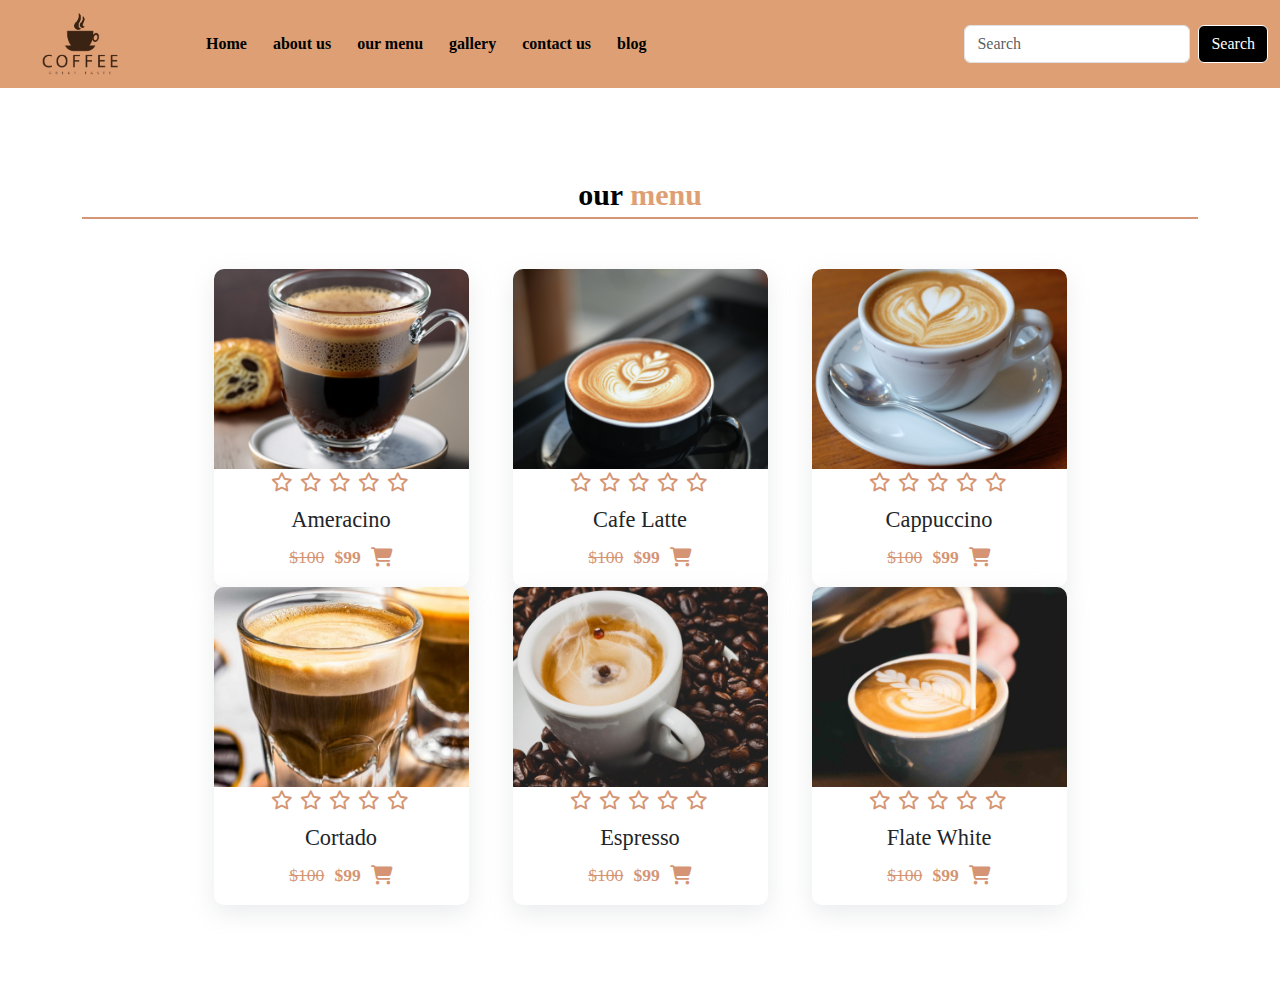
<file: menu.html>
<!DOCTYPE html>
<html lang="en">
<head>
    <meta charset="UTF-8">
    <meta name="viewport" content="width=device-width, initial-scale=1.0">
    <title>coffee shop website</title>
    <!-- Link to external CSS files -->
    <link rel="stylesheet" href="style.css">
    <!-- Link to Bootstrap CSS for styling -->
    <link rel="stylesheet" href="https://cdn.jsdelivr.net/npm/bootstrap@5.3.0/dist/css/bootstrap.min.css">
    <!--icon link-->
    <link rel="stylesheet" href="https://cdnjs.cloudflare.com/ajax/libs/font-awesome/6.7.2/css/all.min.css" integrity="sha512-Evv84Mr4kqVGRNSgIGL/F/aIDqQb7xQ2vcrdIwxfjThSH8CSR7PBEakCr51Ck+w+/U6swU2Im1vVX0SVk9ABhg==" crossorigin="anonymous" referrerpolicy="no-referrer" />
</head>
<body>

    <header>
<div class="all-content">
  <!-- Navbar -->
<nav class="navbar navbar-expand-lg" id="navbar">
  <div class="container-fluid">
          <a class="navbar-brand" href="#" id="logo"><img src="./coffee png.png" alt=""> </a>
    <button class="navbar-toggler" type="button" data-bs-toggle="collapse" data-bs-target="#navbarSupportedContent" aria-controls="navbarSupportedContent" aria-expanded="false" aria-label="Toggle navigation">
      <span><i class="fa-solid fa-bars" style="color: white; font-size: 23px;"></i></span>
    </button>
    <div class="collapse navbar-collapse" id="navbarSupportedContent">
      <ul class="navbar-nav me-auto mb-2 mb-lg-0">
        <li class="nav-item">
          <a class="nav-link active" aria-current="page" href="index.html">Home</a>
        </li>
        <li class="nav-item">
          <a class="nav-link" href="about.html">about us</a>
        </li>
        <li class="nav-item">
          <a class="nav-link" href="menu.html"> our menu</a>
        </li>
        <li class="nav-item">
          <a class="nav-link" href="gallery.html">gallery</a>
        </li>
        <li class="nav-item">
          <a class="nav-link" href="contact.html">contact us</a>
        </li>
        <li class="nav-item">
          <a class="nav-link" href="blog.html">blog</a>
        </li>
      </ul><form class="d-flex" role="search">
        <input class="form-control me-2" type="search" placeholder="Search" aria-label="Search">
        <button class="btn btn-outline-success" type="submit">Search</button>
      </form>
    </div>
  </div>
</nav>
</header>

<!--navbar-->

<!--menu section-->
<section id="menu">
  <div class="container">
    <br>
    <div class="heading">our <span>menu</span></div>
    <div class="container" id="container2">
      <div class="row">
        <div class="col-md-3 py-3 py-md-0">
          <div class="card1">
            <img src="ameracino (5).png" alt="">
            <div class="card-body">
              <div class="star text-center">
                <i class="fa-regular fa-star"></i>
                <i class="fa-regular fa-star"></i>
                <i class="fa-regular fa-star"></i>
                <i class="fa-regular fa-star"></i>
                <i class="fa-regular fa-star"></i>
              </div>
              <h3>Ameracino</h3>
              <p><del>$100</del>   <ins>$99</ins>   <span class="fa-solid fa-cart-shopping"></span></p>
            </div>
          </div>
        </div>

        <div class="col-md-3 py-3 py-md-0">
          <div class="card1">
            <img src="cafe latte (4).png" alt="">
            <div class="card-body">
              <div class="star text-center">
                <i class="fa-regular fa-star"></i>
                <i class="fa-regular fa-star"></i>
                <i class="fa-regular fa-star"></i>
                <i class="fa-regular fa-star"></i>
                <i class="fa-regular fa-star"></i>
              </div>
              <h3>cafe latte</h3>
              <p><del>$100</del>   <ins>$99</ins>   <span class="fa-solid fa-cart-shopping"></span></p>
            </div>
          </div>
        </div>

        <div class="col-md-3 py-3 py-md-0">
          <div class="card1">
            <img src="cappuuccino(2).png" alt="">
            <div class="card-body">
              <div class="star text-center">
                <i class="fa-regular fa-star"></i>
                <i class="fa-regular fa-star"></i>
                <i class="fa-regular fa-star"></i>
                <i class="fa-regular fa-star"></i>
                <i class="fa-regular fa-star"></i>
              </div>
              <h3>cappuccino</h3>
              <p><del>$100</del>   <ins>$99</ins>   <span class="fa-solid fa-cart-shopping"></span></p>
            </div>
          </div>
        </div>
        </div>

       <div class="row">
        <div class="col-md-3 py-3 py-md-0">
          <div class="card1">
            <img src="cortado.png" alt="">
            <div class="card-body">
              <div class="star text-center">
                <i class="fa-regular fa-star"></i>
                <i class="fa-regular fa-star"></i>
                <i class="fa-regular fa-star"></i>
                <i class="fa-regular fa-star"></i>
                <i class="fa-regular fa-star"></i>
              </div>
              <h3>cortado</h3>
              <p><del>$100</del>   <ins>$99</ins>   <span class="fa-solid fa-cart-shopping"></span></p>
            </div>
          </div>
        </div>

        <div class="col-md-3 py-3 py-md-0">
          <div class="card1">
            <img src="espresso (3).png" alt="">
            <div class="card-body">
              <div class="star text-center">
                <i class="fa-regular fa-star"></i>
                <i class="fa-regular fa-star"></i>
                <i class="fa-regular fa-star"></i>
                <i class="fa-regular fa-star"></i>
                <i class="fa-regular fa-star"></i>
              </div>
              <h3>espresso</h3>
              <p><del>$100</del>   <ins>$99</ins>   <span class="fa-solid fa-cart-shopping"></span></p>
            </div>
          </div>
        </div>

        <div class="col-md-3 py-3 py-md-0">
          <div class="card1">
            <img src="flat white (6).png" alt="">
            <div class="card-body">
              <div class="star text-center">
                <i class="fa-regular fa-star"></i>
                <i class="fa-regular fa-star"></i>
                <i class="fa-regular fa-star"></i>
                <i class="fa-regular fa-star"></i>
                <i class="fa-regular fa-star"></i>
              </div>
              <h3>flate white</h3>
              <p><del>$100</del>   <ins>$99</ins>   <span class="fa-solid fa-cart-shopping"></span></p>
            </div>
         </div>
        </div>
      </div>
    </div>
  </div>
  </section>
</section>









<!--menu section-->
</body>
</html>
</file>
<file: style.css>
* {
    margin: 0;
    padding: 0;
    box-sizing: border-box;
    font-family: 'Rancho&effect=shadow-multiple', serif;
}

.all-content {
    background: #f7f5f2;
}

html::-webkit-scrollbar-track {
    background: transparent;
}

html::-webkit-scrollbar-thumb {
    background: #df9f74;
    border-radius: 5px;
}

html::-webkit-scrollbar {
    width: 8px;
}

/*navbar starts*/

#navbar {
    background-color: #df9f74;
}

#logo img {
    border-radius: 10px;
    width: 80px;
    margin-left: 30px;
}

.navbar-nav {
    margin-left: 50px;
}

.nav-item .nav-link {
    color: black;
    margin-left: 10px;
    font-weight: bold;
    transition: 0.5s;
}

.nav-item .nav-link:hover {
    background: #f7f5f2;
    border-radius: 5px;
    color: black;
}

.navbar form button {
    background-color: black;
    color: white;
    border: 1px solid white;
}

/*navbar ends*/

/*home section*/

#home {
    width: 100%;
    height: 85vh;
    background-image: url(3a0694ed94296bfc5da8939622766a40.jpg);
    background-repeat: no-repeat;
    background-size: cover;
    background-position: 88%;
}

#home .content {
    padding-top: 110px;
    margin-left: 56px;
}

#home .content h2 {
    font-size: 65px;
    font-weight: bold;
    font-family: 'Rancho&effect=shadow-multiple', serif;
    color: #f7f5f2;
}

#home .content h3 {
    font-size: 30px;
    font-family: 'Rancho&effect=shadow-multiple', serif;
    color: #f7f5f2;
    font-weight: bold;
}

#home .content p {
    color: #f7f5f2;
    font-family: 'Rancho&effect=shadow-multiple', serif;
    font-size: 10px;
    font-weight: bold;
    margin-top: 10px;
}

#btn {
    width: 150px;
    height: 36px;
    background-color: white;
    color: black;
    border-radius: 5px;
    margin-top: 20px;
    font-weight: bold;
    border: none;
    transition: 0.5s ease;
    margin-right: 5px;
    cursor: pointer;
}

#btn:hover {
    background-color: #df9f74;
    color: white;
}


@media (max-width: 1024px) {
    #home {
        height: auto;
        background-position: center;
        padding: 50px 20px;
    }

    #home .content {
        margin-left: 30px;
        padding-top: 80px;
    }

    #home .content h2 {
        font-size: 50px;
    }

    #home .content h3 {
        font-size: 24px;
    }

    #home .content p {
        font-size: 12px;
    }

    #btn {
        width: 130px;
        height: 34px;
    }
}

@media (max-width: 768px) {
    #logo img {
        width: 65px;
        margin-left: 10px;
    }

    .navbar-nav {
        margin-left: 0;
    }

    #home .content {
        margin-left: 20px;
        padding-top: 70px;
    }

    #home .content h2 {
        font-size: 42px;
    }

    #home .content h3 {
        font-size: 22px;
    }

    #home .content p {
        font-size: 11px;
    }

    #btn {
        width: 120px;
        height: 32px;
    }
}

@media (max-width: 576px) {
    #home {
        height: auto;
        padding: 40px 15px;
    }

    #home .content {
        margin-left: 10px;
        padding-top: 60px;
    }

    #home .content h2 {
        font-size: 32px;
    }

    #home .content h3 {
        font-size: 18px;
    }

    #home .content p {
        font-size: 10px;
    }

    #btn {
        width: 110px;
        height: 30px;
        font-size: 12px;
    }
}
/*home section*/


/*about section*/

#about {
  width: 100%;
  height: 85vh;
  padding: 40px 0;
}

#about .container {
  padding-top: 20px;
}

.heading {
  margin-bottom: 50px;
  text-align: center;
  color: black;
  font-size: 30px;
  font-weight: bold;
  font-family: 'Rancho&effect=shadow-multiple', serif;
}

.heading span {
  color: #df9f74;
  font-family: 'Rancho&effect=shadow-multiple', serif;
}

#about .card {
  border-radius: 10px;
  margin-bottom: 20px;
}

#about .card img {
  border-radius: 10px;
  width: 100%;
  height: auto;
  object-fit: cover;
}

.col-md-6 h3 {
  font-size: 30px;
  font-weight: bold;
  color: black;
  font-family: 'Rancho&effect=shadow-multiple', serif;
}

.col-md-6 p {
  font-family: 'Rancho&effect=shadow-multiple', serif;
  color: black;
  font-size: 18px;
}

#about-btn {
  width: 200px;
  height: 36px;
  background-color: transparent;
  border: 2px solid #df9f74;
  color: #df9f74;
  border-radius: 4px;
  font-weight: bold;
  transition: 0.5s ease;
  cursor: pointer;
  margin-top: 25px;
}

#about-btn:hover {
  background-color: #df9f74;
  color: black;
}


@media screen and (max-width: 992px) {
  .col-md-6 h3 {
    font-size: 24px;
  }

  .col-md-6 p {
    font-size: 16px;
  }

  #about-btn {
    width: 180px;
    height: 34px;
  }
}

@media screen and (max-width: 768px) {
  #about .container {
    padding: 20px;
  }

  .col-md-6 h3 {
    font-size: 22px;
  }

  .col-md-6 p {
    font-size: 15px;
  }

  #about-btn {
    width: 160px;
    height: 32px;
  }
}

@media screen and (max-width: 576px) {
  .col-md-6 h3 {
    font-size: 20px;
    text-align: center;
  }

  .col-md-6 p {
    font-size: 14px;
    text-align: center;
  }

  #about-btn {
    display: block;
    margin: 10px auto;
  }
}

/* Top Cards Section */
#top-cards {
  width: 100%;
  background-color: white;
  padding: 40px 0;
}

#top-cards .container {
  display: flex;
  flex-wrap: wrap;
  justify-content: center;
  gap: 20px;
  padding: 0 20px;
}

#top-cards .card {
  border-radius: 10px;
  transition: 0.5s;
  cursor: pointer;
  width: 260px;
  height: 260px;
}

#top-cards .card img {
  border-radius: 10px;
  object-fit: cover;
  width: 100%;
  height: 100%;
}

#top-cards .card:hover {
  transform: translateY(-10px);
}


@media screen and (max-width: 768px) {
  #top-cards .card {
    width: 220px;
    height: 220px;
  }
}

@media screen and (max-width: 576px) {
  #top-cards .card {
    width: 100%;
    height: auto;
  }

  #top-cards .card img {
    height: auto;
  }
}

/*menu section*/

/* General Reset */
* {
  margin: 0;
  padding: 0;
  box-sizing: border-box;
}

/* MENU SECTION */
#menu {
  width: 100%;
  height: auto;
  padding: 40px 20px;
}
.heading {
  border-bottom: 2px solid #d59574;
  font-size: 30px;
  text-align: center;
  margin-bottom: 30px;
}
.container {
  width: 100%;
  max-width: 1200px;
  margin: auto;
  padding: 20px;
}
#menu .row {
  display: flex;
  flex-wrap: wrap;
  justify-content: center;
  gap: 20px;
}
.card1 {
  background-color: #fff;
  border-radius: 10px;
  overflow: hidden;
  box-shadow: rgba(149, 157, 165, 0.2) 0px 8px 24px;
  transition: transform 0.3s ease, box-shadow 0.3s ease;
  text-align: center;
  width: 100%;
  max-width: 280px;
}
.card1:hover {
  transform: translateY(-5px);
}
.card1 img {
  width: 100%;
  height: 200px;
  object-fit: cover;
}
.card-body {
  padding: 15px;
}
.card-body h3 {
  font-size: 1.4rem;
  text-transform: capitalize;
  margin: 10px 0;
}
.card-body p {
  font-size: 1.1rem;
  display: flex;
  justify-content: center;
  align-items: center;
  gap: 10px;
}
.card-body del {
  color: #d59574;
}
.card-body ins {
  color: #d59574;
  font-weight: bold;
  text-decoration: none;
}
.star {
  color: #d59574;
  font-size: 1.2rem;
  margin-bottom: 10px;
}
.star i {
  margin-right: 2px;
}
.fa-cart-shopping {
  color: #d59574;
  font-size: 1.2rem;
  cursor: pointer;
}
.fa-cart-shopping:hover {
  color: #d59574;
}

/* Responsive Menu Cards */
@media (max-width: 992px) {
  .card1 {
    max-width: 45%;
  }
}
@media (max-width: 768px) {
  .card1 {
    max-width: 100%;
  }
  .heading {
    font-size: 1.8rem;
  }
}
@media (max-width: 480px) {
  .card-body h3 {
    font-size: 1.2rem;
  }
  .card-body p {
    font-size: 1rem;
  }
}


/* GALLERY SECTION */
#gallery .container {
  margin-top: 30px;
  padding: 0 20px;
  display: flex;
  flex-wrap: wrap;
  justify-content: center;
  gap: 20px;
}
#gallery .card {
  border-radius: 10px;
  transition: 0.5s;
  cursor: pointer;
  width: 260px;
  height: 260px;
}
#gallery .card img {
  border-radius: 10px;
  width: 100%;
  height: 100%;
  object-fit: cover;
}
#gallery .card:hover {
  transform: translateY(-10px);
}

/* CONTACT SECTION */
#contact {
  width: 100%;
  background-color: #f7f5f2;
  padding: 40px 20px;
}
#contact .container {
  max-width: 1200px;
  margin: auto;
  display: flex;
  flex-wrap: wrap;
  gap: 20px;
  background: linear-gradient(90deg, #f7f5f2 80%, #df9f74 20%);
  border-radius: 10px;
  padding: 20px;
}
#contact p {
  font-weight: bold;
  color: black;
  font-size: 13px;
}
#contact input {
  width: 100%;
  max-width: 450px;
  border: none;
  border-bottom: 1px solid #df9f74;
}
#contact input:focus {
  outline: none;
  border-bottom: 1px solid black;
}
#contact input:hover {
  border-bottom: 1px solid black;
}
#contact-btn {
  width: 200px;
  height: 36px;
  border: none;
  background-color: #df9f74;
  color: white;
  font-weight: bold;
  margin-top: 30px;
  cursor: pointer;
}
#contact-btn:hover {
  background-color: black;
  color: white;
}
#col {
  width: 40%;
  min-width: 250px;
  height: auto;
  background-color: black;
  padding: 20px;
  border-radius: 10px;
}
#contact h1 {
  color: white;
  font-size: 25px;
  margin-bottom: 10px;
}
#contact #col p {
  color: white;
  font-size: 15px;
  margin-top: 15px;
}

/* Contact Responsive */
@media (max-width: 768px) {
  #contact .container {
    flex-direction: column;
  }
  #contact input {
    max-width: 100%;
  }
  #col {
    width: 100%;
    margin-top: 20px;
  }
}

/* BLOG SECTION */
#blogs {
  width: 100%;
  background-color: #f7f5f2;
  padding: 60px 20px;
}
#blog .container {
  margin-top: 40px;
  display: flex;
  flex-wrap: wrap;
  gap: 20px;
  justify-content: center;
}
#blog h5 {
  color: #d59574;
}
#blog img {
  width: 260px;
  height: 260px;
  border-radius: 10px;
}
#blog .card-body {
  transition: 0.5s;
  cursor: pointer;
  width: 260px;
  height: 260px;
  border-radius: 10px;
  border-bottom: 1px solid #df9f74;
}
#blog .card-body:hover {
  transform: translateY(-10px);
}
#blog-btn {
  width: 200px;
  height: 36px;
  background-color: transparent;
  border: 2px solid #df9f74;
  color: #df9f74;
  border-radius: 4px;
  font-weight: bold;
  transition: 0.5s ease;
  cursor: pointer;
  margin: 30px auto 0;
  display: block;
}
#blog-btn:hover {
  background-color: #df9f74;
  color: black;
}


/* FOOTER SECTION */
#footer {
  background-color: #d59574;
  color: #fff;
  padding: 40px 20px;
  text-align: center;
  border-top: 1px solid #444;
}
.footer-logo img {
  width: 100px;
  margin-bottom: 20px;
  filter: drop-shadow(0 0 5px rgba(255, 255, 255, 0.1));
  transition: transform 0.3s ease;
}
.footer-logo img:hover {
  transform: scale(1.05);
}
.social-links {
  margin-top: 10px;
}
.social-links i {
  font-size: 24px;
  color: #ccc;
  margin: 0 10px;
  transition: color 0.3s ease, transform 0.3s ease;
  cursor: pointer;
}
.social-links i:hover {
  color: #df9f74;
  transform: scale(1.2);
}

/* Footer Responsive */
@media (max-width: 576px) {
  .social-links i {
    font-size: 20px;
    margin: 0 8px;
  }
  .footer-logo img {
    width: 80px;
  }
}
/* End of style.css */
</file>
